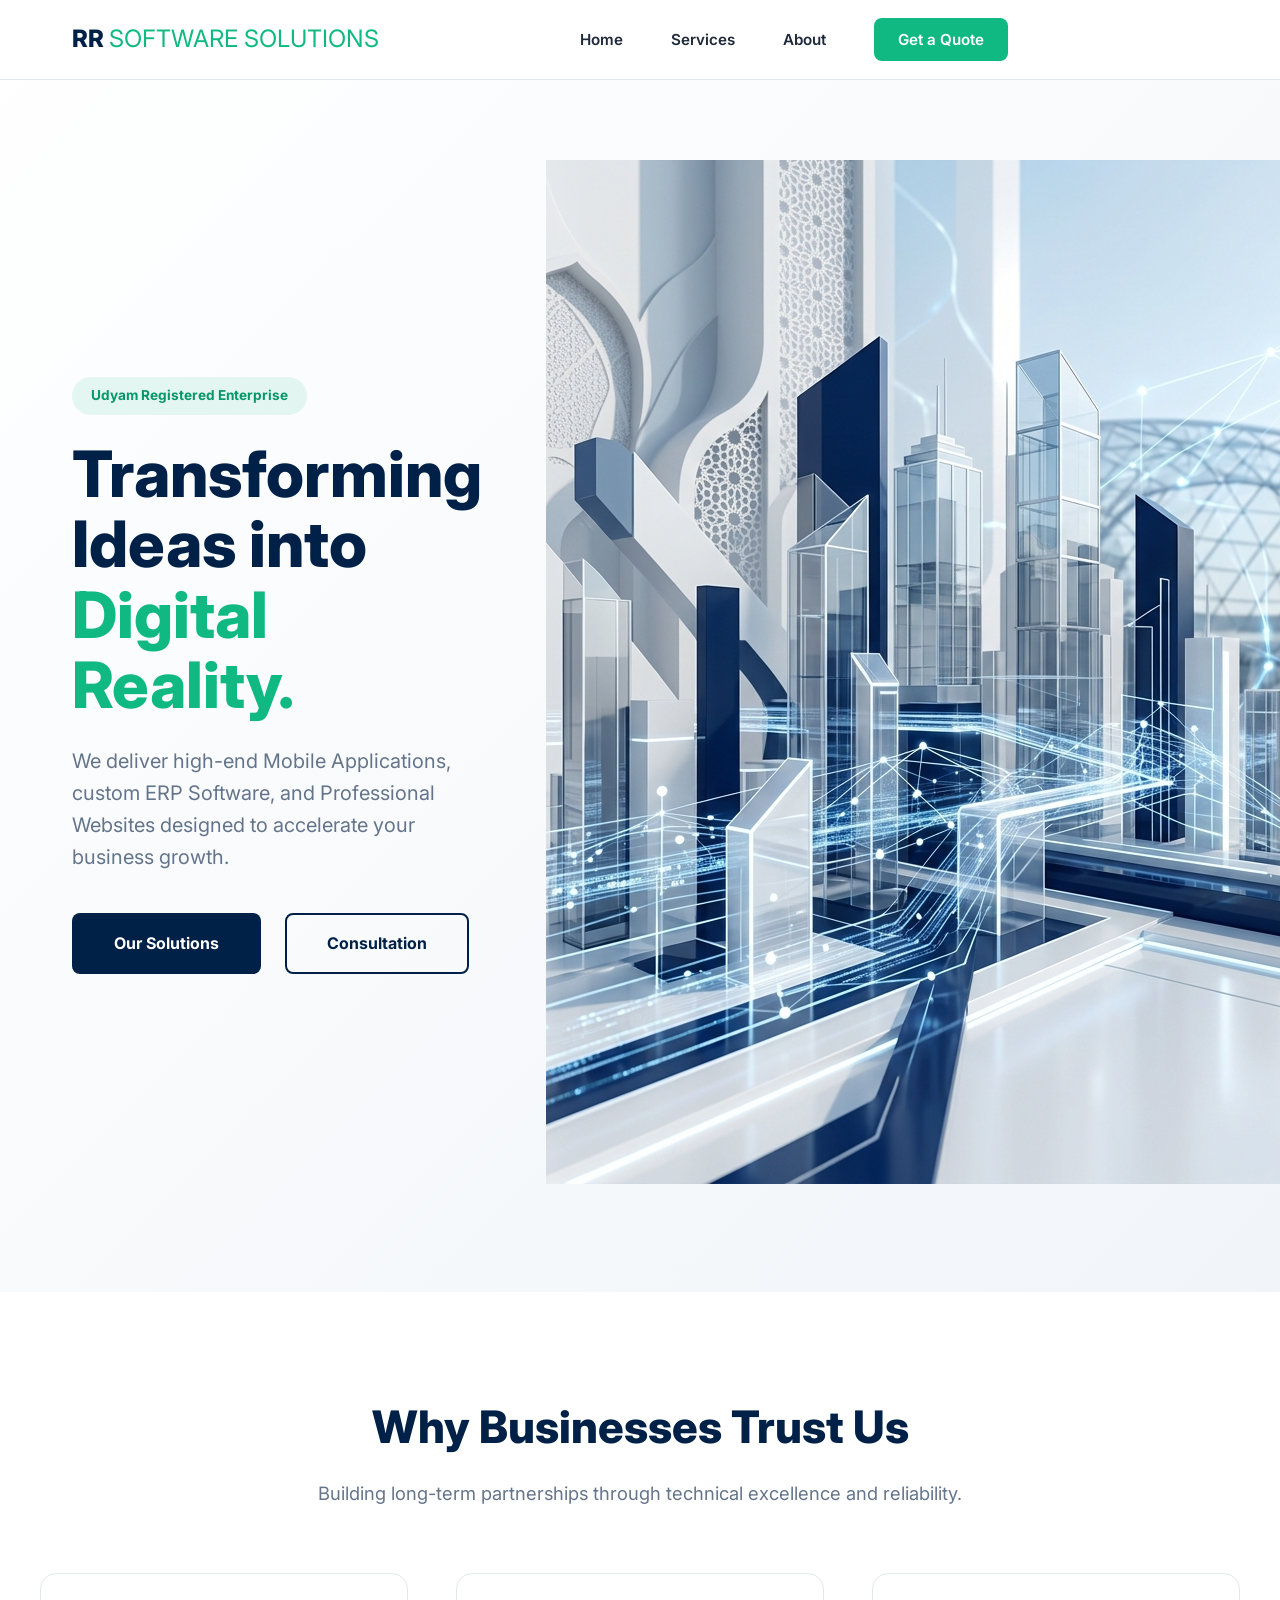
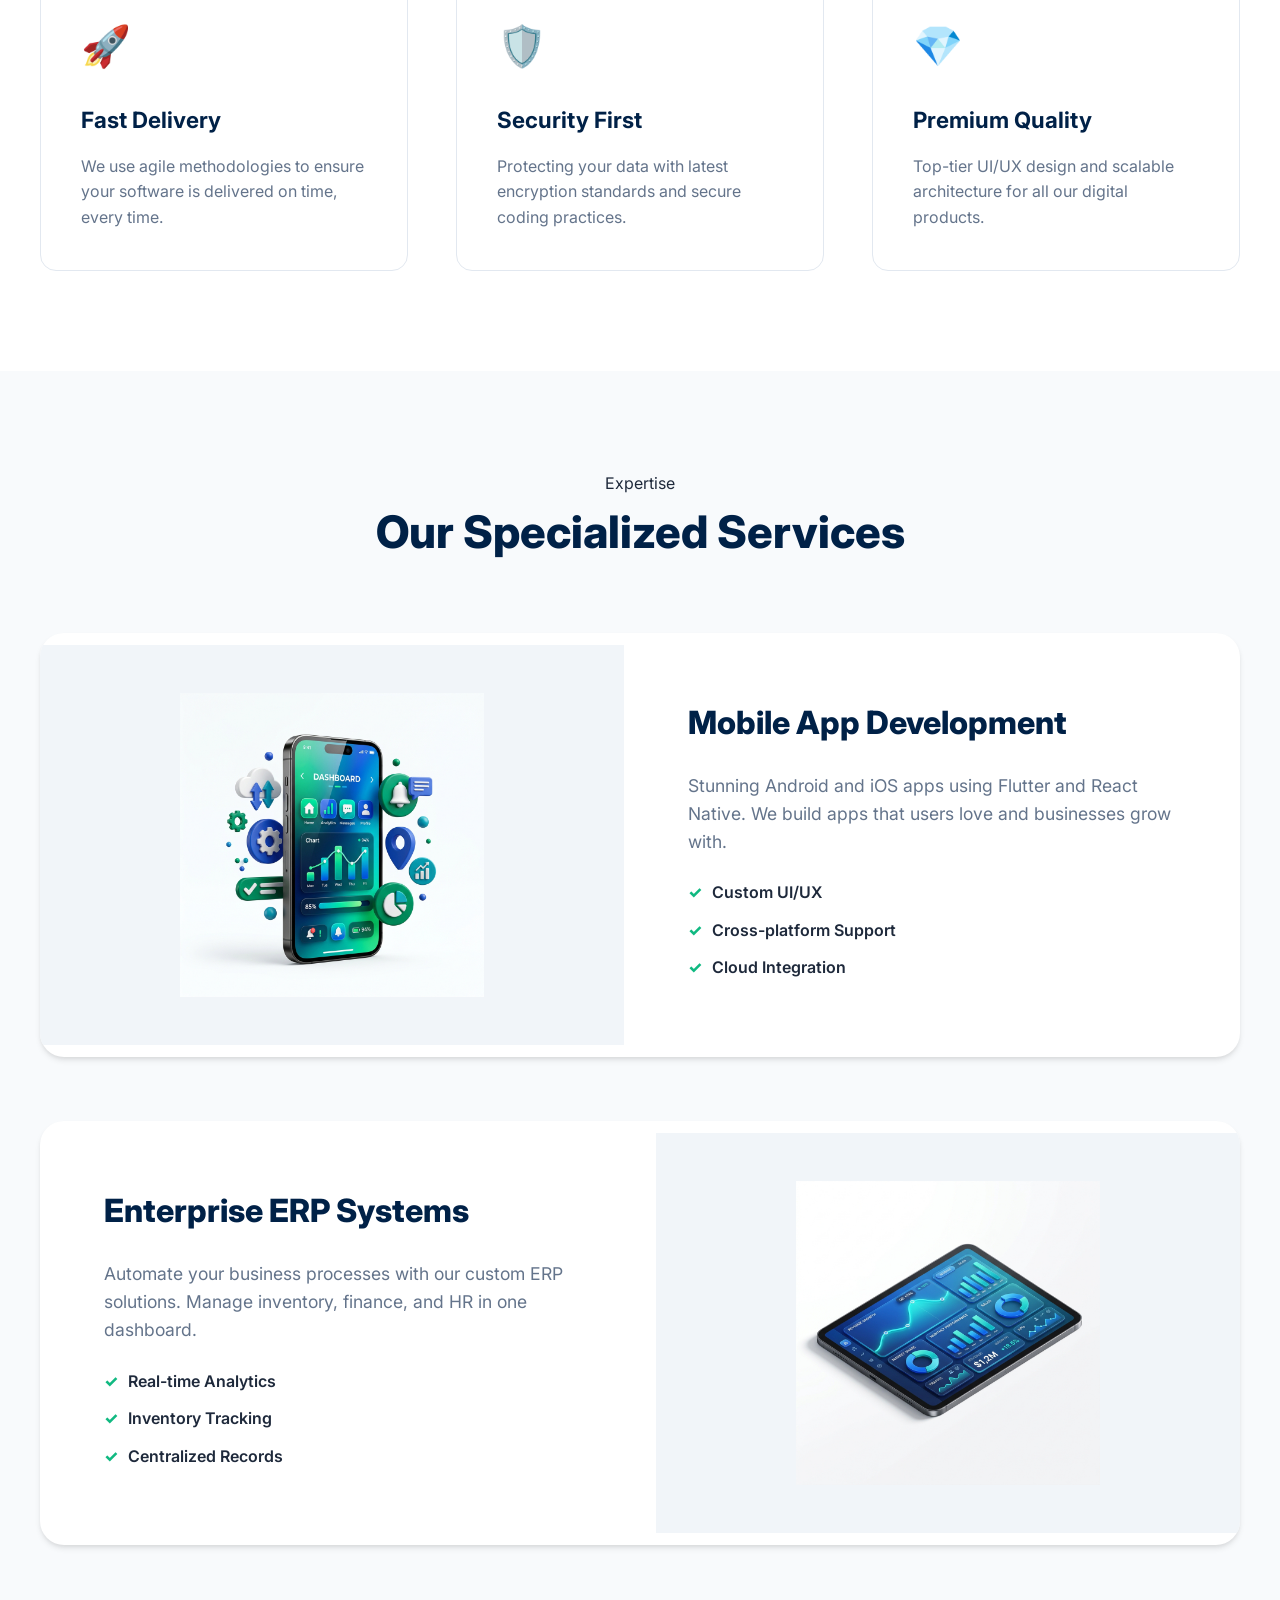
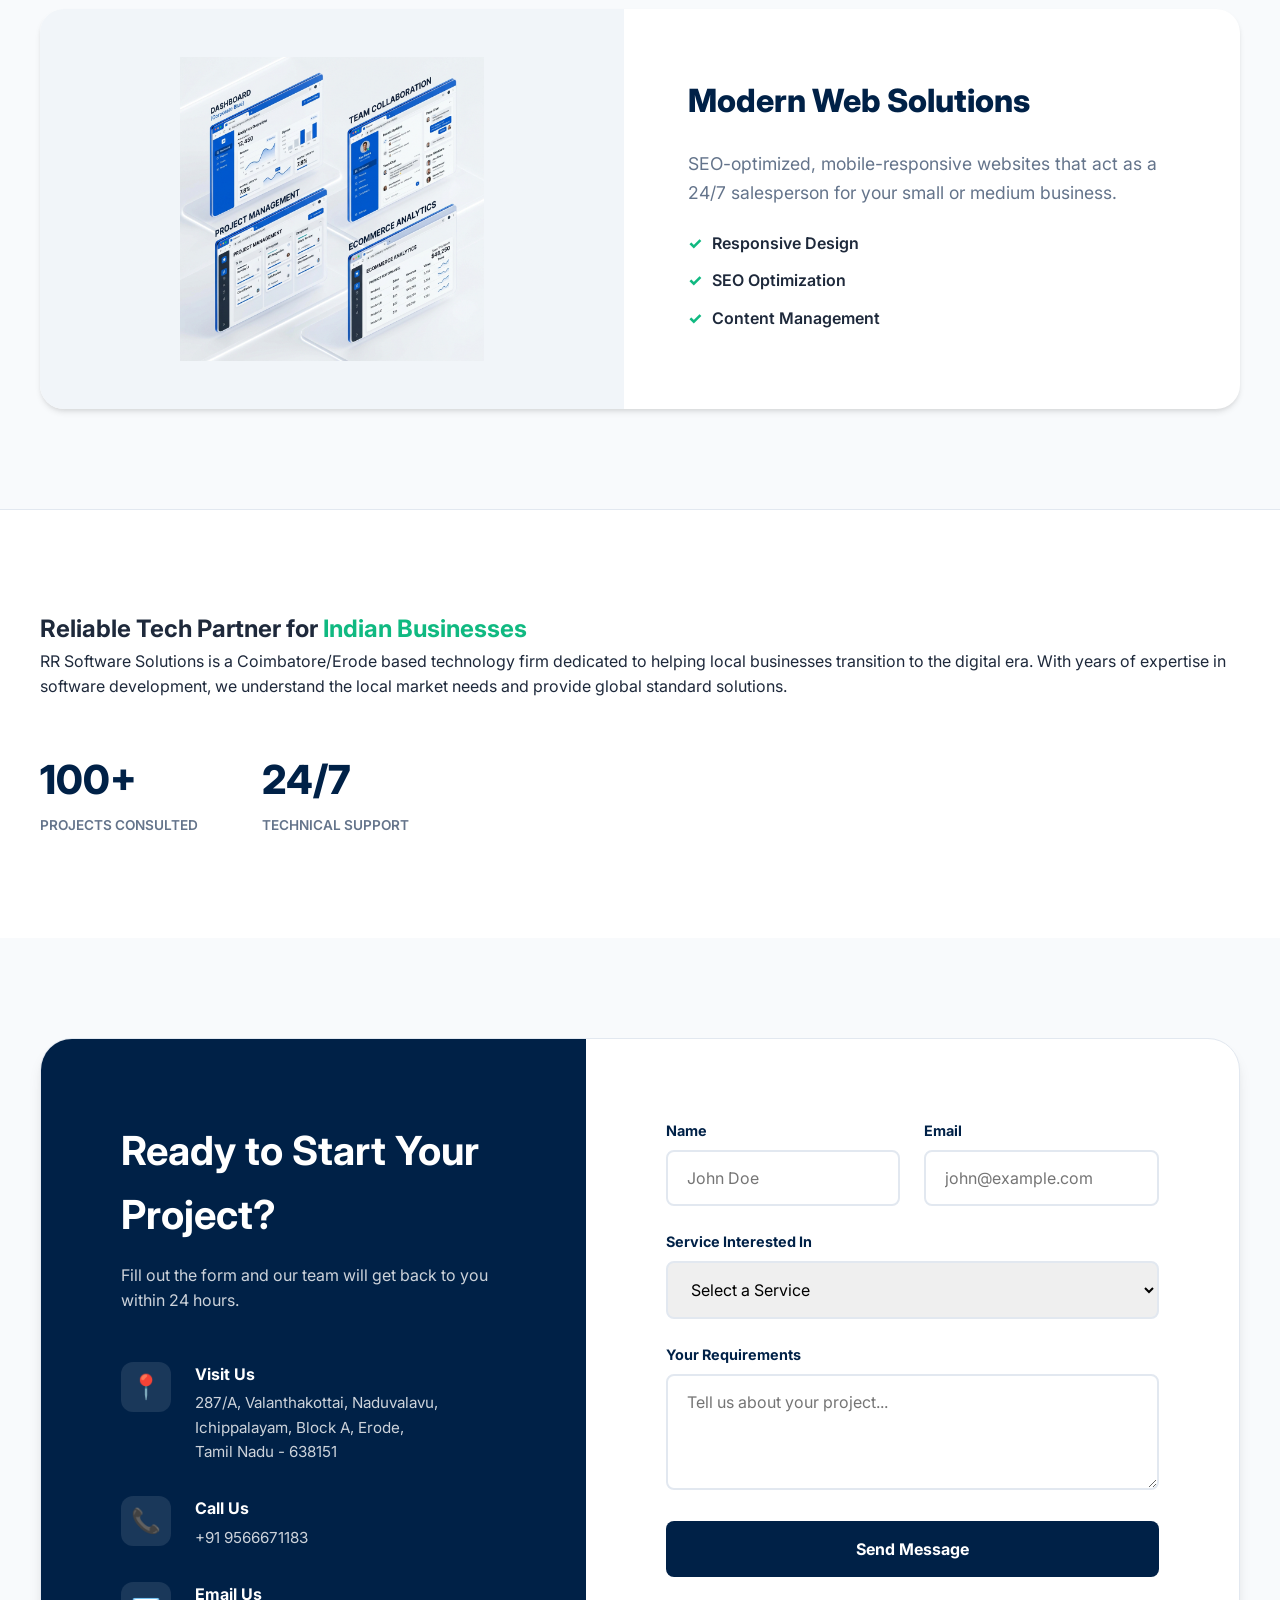
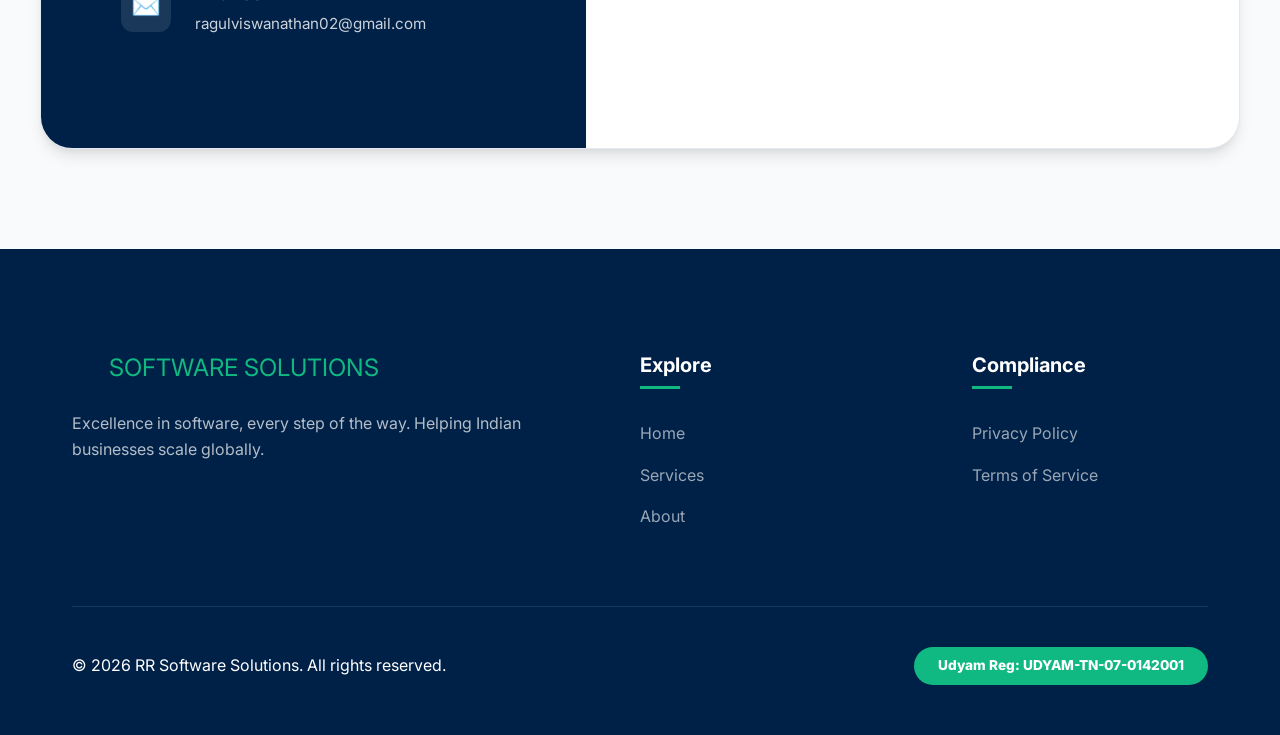
<file: index.html>
<!DOCTYPE html>
<html lang="en">
<head>
    <meta charset="UTF-8">
    <meta name="viewport" content="width=device-width, initial-scale=1.0">
    <title>RR Software Solutions | Leading IT & Software Company in Erode</title>
    <meta name="description" content="RR Software Solutions is a premier software company specializing in Mobile App Development, ERP Solutions, and Professional Web Design. Official Udyam Registered Enterprise.">
    <link rel="stylesheet" href="style.css">
    <link rel="preconnect" href="https://fonts.googleapis.com">
    <link rel="preconnect" href="https://fonts.gstatic.com" crossorigin>
    <link href="https://fonts.googleapis.com/css2?family=Inter:wght@300;400;500;600;700;800&display=swap" rel="stylesheet">
    <link rel="icon" type="image/png" href="assets/mobile.png">
</head>
<body>
    <header id="header">
        <nav class="container">
            <div class="logo">
                <span class="logo-main">RR</span> <span class="logo-sub">Software Solutions</span>
            </div>
            <ul class="nav-links">
                <li><a href="#home">Home</a></li>
                <li><a href="#services">Services</a></li>
                <li><a href="#about">About</a></li>
                <li><a href="#contact" class="nav-cta">Get a Quote</a></li>
            </ul>
            <div class="menu-toggle">
                <span></span>
                <span></span>
                <span></span>
            </div>
        </nav>
    </header>

    <main>
        <section id="home" class="hero">
            <div class="container hero-grid">
                <div class="hero-text">
                    <span class="badge">Udyam Registered Enterprise</span>
                    <h1>Transforming Ideas into <span>Digital Reality.</span></h1>
                    <p>We deliver high-end Mobile Applications, custom ERP Software, and Professional Websites designed to accelerate your business growth.</p>
                    <div class="hero-actions">
                        <a href="#services" class="btn btn-primary">Our Solutions</a>
                        <a href="#contact" class="btn btn-outline">Consultation</a>
                    </div>
                </div>
                <div class="hero-image">
                    <img src="assets/hero.png" alt="Corporate Software Solutions" class="img-responsive floating">
                </div>
            </div>
        </section>

        <section id="features" class="features">
            <div class="container section-padding">
                <div class="section-header text-center">
                    <h2>Why Businesses Trust Us</h2>
                    <p>Building long-term partnerships through technical excellence and reliability.</p>
                </div>
                <div class="features-grid">
                    <div class="feature-item">
                        <div class="feature-icon">🚀</div>
                        <h3>Fast Delivery</h3>
                        <p>We use agile methodologies to ensure your software is delivered on time, every time.</p>
                    </div>
                    <div class="feature-item">
                        <div class="feature-icon">🛡️</div>
                        <h3>Security First</h3>
                        <p>Protecting your data with latest encryption standards and secure coding practices.</p>
                    </div>
                    <div class="feature-item">
                        <div class="feature-icon">💎</div>
                        <h3>Premium Quality</h3>
                        <p>Top-tier UI/UX design and scalable architecture for all our digital products.</p>
                    </div>
                </div>
            </div>
        </section>

        <section id="services" class="services">
            <div class="container section-padding">
                <div class="section-header text-center">
                    <span class="sub-heading">Expertise</span>
                    <h2>Our Specialized Services</h2>
                </div>
                <div class="services-columns">
                    <div class="service-box">
                        <div class="service-img">
                            <img src="assets/mobile.png" alt="App Development">
                        </div>
                        <div class="service-details">
                            <h3>Mobile App Development</h3>
                            <p>Stunning Android and iOS apps using Flutter and React Native. We build apps that users love and businesses grow with.</p>
                            <ul>
                                <li>Custom UI/UX</li>
                                <li>Cross-platform Support</li>
                                <li>Cloud Integration</li>
                            </ul>
                        </div>
                    </div>

                    <div class="service-box">
                        <div class="service-img">
                            <img src="assets/erp.png" alt="ERP Software">
                        </div>
                        <div class="service-details">
                            <h3>Enterprise ERP Systems</h3>
                            <p>Automate your business processes with our custom ERP solutions. Manage inventory, finance, and HR in one dashboard.</p>
                            <ul>
                                <li>Real-time Analytics</li>
                                <li>Inventory Tracking</li>
                                <li>Centralized Records</li>
                            </ul>
                        </div>
                    </div>

                    <div class="service-box">
                        <div class="service-img">
                            <img src="assets/web.png" alt="Web Development">
                        </div>
                        <div class="service-details">
                            <h3>Modern Web Solutions</h3>
                            <p>SEO-optimized, mobile-responsive websites that act as a 24/7 salesperson for your small or medium business.</p>
                            <ul>
                                <li>Responsive Design</li>
                                <li>SEO Optimization</li>
                                <li>Content Management</li>
                            </ul>
                        </div>
                    </div>
                </div>
            </div>
        </section>

        <section id="about" class="about">
            <div class="container section-padding">
                <div class="about-flex">
                    <div class="about-text-content">
                        <h2>Reliable Tech Partner for <span>Indian Businesses</span></h2>
                        <p>RR Software Solutions is a Coimbatore/Erode based technology firm dedicated to helping local businesses transition to the digital era. With years of expertise in software development, we understand the local market needs and provide global standard solutions.</p>
                        <div class="about-points">
                            <div class="point">
                                <strong>100+</strong>
                                <span>Projects Consulted</span>
                            </div>
                            <div class="point">
                                <strong>24/7</strong>
                                <span>Technical Support</span>
                            </div>
                        </div>
                    </div>
                </div>
            </div>
        </section>

        <section id="contact" class="contact">
            <div class="container section-padding">
                <div class="contact-grid glass-effect">
                    <div class="contact-text">
                        <h2>Ready to Start Your Project?</h2>
                        <p>Fill out the form and our team will get back to you within 24 hours.</p>
                        
                        <div class="contact-details">
                            <div class="detail-box">
                                <span class="detail-icon">📍</span>
                                <div>
                                    <strong>Visit Us</strong>
                                    <p>287/A, Valanthakottai, Naduvalavu,<br>Ichippalayam, Block A, Erode,<br>Tamil Nadu - 638151</p>
                                </div>
                            </div>
                            <div class="detail-box">
                                <span class="detail-icon">📞</span>
                                <div>
                                    <strong>Call Us</strong>
                                    <p>+91 9566671183</p>
                                </div>
                            </div>
                            <div class="detail-box">
                                <span class="detail-icon">✉️</span>
                                <div>
                                    <strong>Email Us</strong>
                                    <p>ragulviswanathan02@gmail.com</p>
                                </div>
                            </div>
                        </div>
                    </div>
                    <form id="contactForm" class="contact-form" action="contact.php" method="POST">
                        <div class="form-row">
                            <div class="form-group">
                                <label for="name">Name</label>
                                <input type="text" id="name" name="name" required placeholder="John Doe">
                            </div>
                            <div class="form-group">
                                <label for="email">Email</label>
                                <input type="email" id="email" name="email" required placeholder="john@example.com">
                            </div>
                        </div>
                        <div class="form-group">
                            <label for="service">Service Interested In</label>
                            <select id="service" name="service" required>
                                <option value="" disabled selected>Select a Service</option>
                                <option value="mobile">Mobile App Development</option>
                                <option value="erp">ERP Software</option>
                                <option value="web">Web Development</option>
                            </select>
                        </div>
                        <div class="form-group">
                            <label for="message">Your Requirements</label>
                            <textarea id="message" name="message" rows="4" required placeholder="Tell us about your project..."></textarea>
                        </div>
                        <button type="submit" class="btn btn-primary btn-block">Send Message</button>
                    </form>
                </div>
            </div>
        </section>
    </main>

    <footer>
        <div class="container">
            <div class="footer-grid">
                <div class="footer-col">
                    <div class="logo light">
                        <span class="logo-main">RR</span> <span class="logo-sub">Software Solutions</span>
                    </div>
                    <p>Excellence in software, every step of the way. Helping Indian businesses scale globally.</p>
                </div>
                <div class="footer-col">
                    <h4>Explore</h4>
                    <ul>
                        <li><a href="#home">Home</a></li>
                        <li><a href="#services">Services</a></li>
                        <li><a href="#about">About</a></li>
                    </ul>
                </div>
                <div class="footer-col">
                    <h4>Compliance</h4>
                    <ul>
                        <li><a href="privacy-policy.html">Privacy Policy</a></li>
                        <li><a href="terms-of-service.html">Terms of Service</a></li>
                    </ul>
                </div>
            </div>
            <div class="footer-copyright">
                <p>&copy; 2026 RR Software Solutions. All rights reserved.</p>
                <div class="udyam-badge">
                    <span>Udyam Reg: UDYAM-TN-07-0142001</span>
                </div>
            </div>
        </div>
    </footer>

    <script src="script.js"></script>
</body>
</html>
</file>
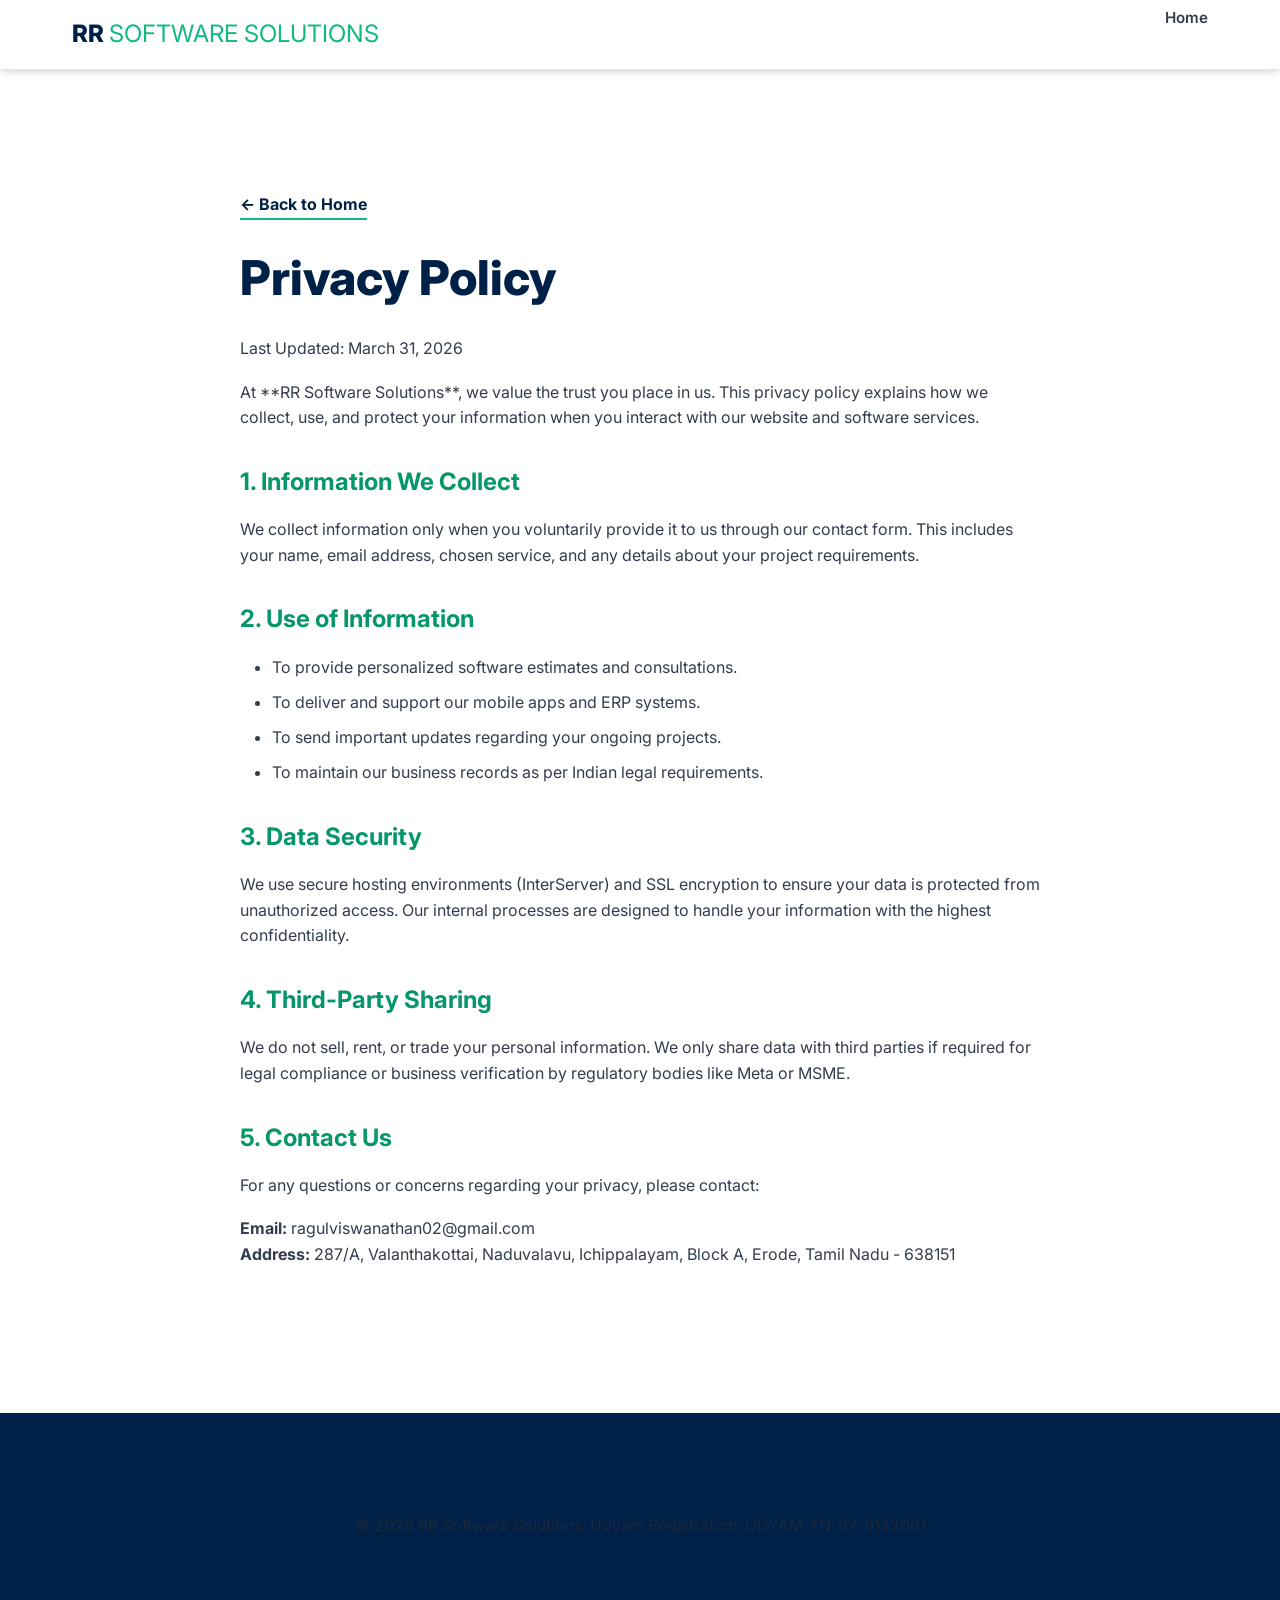
<file: privacy-policy.html>
<!DOCTYPE html>
<html lang="en">
<head>
    <meta charset="UTF-8">
    <meta name="viewport" content="width=device-width, initial-scale=1.0">
    <title>Privacy Policy | RR Software Solutions</title>
    <link rel="stylesheet" href="style.css">
    <link href="https://fonts.googleapis.com/css2?family=Inter:wght@300;400;600;800&display=swap" rel="stylesheet">
    <style>
        .policy-container {
            padding: 12rem 0 8rem;
            max-width: 800px;
            margin: 0 auto;
        }
        h1 { font-size: 3rem; margin-bottom: 2rem; color: var(--primary); }
        h2 { font-size: 1.5rem; margin: 2rem 0 1rem; color: var(--accent-dark); }
        p { margin-bottom: 1.1rem; color: var(--text-dark); opacity: 0.9; }
        ul { margin-bottom: 1.5rem; padding-left: 2rem; color: var(--text-dark); opacity: 0.9; }
        li { margin-bottom: 0.6rem; }
        .back-link { display: inline-block; margin-bottom: 2rem; color: var(--primary); text-decoration: none; font-weight: 700; border-bottom: 2px solid var(--accent); }
    </style>
</head>
<body class="bg-white">
    <header id="header" class="scrolled">
        <nav class="container">
            <div class="logo">
                <span class="logo-main">RR</span> <span class="logo-sub">Software Solutions</span>
            </div>
            <ul class="nav-links">
                <li><a href="index.html">Home</a></li>
            </ul>
        </nav>
    </header>

    <div class="container policy-container">
        <a href="index.html" class="back-link">← Back to Home</a>
        <h1>Privacy Policy</h1>
        <p>Last Updated: March 31, 2026</p>
        
        <p>At **RR Software Solutions**, we value the trust you place in us. This privacy policy explains how we collect, use, and protect your information when you interact with our website and software services.</p>

        <h2>1. Information We Collect</h2>
        <p>We collect information only when you voluntarily provide it to us through our contact form. This includes your name, email address, chosen service, and any details about your project requirements.</p>

        <h2>2. Use of Information</h2>
        <ul>
            <li>To provide personalized software estimates and consultations.</li>
            <li>To deliver and support our mobile apps and ERP systems.</li>
            <li>To send important updates regarding your ongoing projects.</li>
            <li>To maintain our business records as per Indian legal requirements.</li>
        </ul>

        <h2>3. Data Security</h2>
        <p>We use secure hosting environments (InterServer) and SSL encryption to ensure your data is protected from unauthorized access. Our internal processes are designed to handle your information with the highest confidentiality.</p>

        <h2>4. Third-Party Sharing</h2>
        <p>We do not sell, rent, or trade your personal information. We only share data with third parties if required for legal compliance or business verification by regulatory bodies like Meta or MSME.</p>

        <h2>5. Contact Us</h2>
        <p>For any questions or concerns regarding your privacy, please contact:</p>
        <p><strong>Email:</strong> ragulviswanathan02@gmail.com<br>
        <strong>Address:</strong> 287/A, Valanthakottai, Naduvalavu, Ichippalayam, Block A, Erode, Tamil Nadu - 638151</p>
    </div>

    <footer>
        <div class="container text-center">
            <p>&copy; 2026 RR Software Solutions. Udyam Registration: UDYAM-TN-07-0142001</p>
        </div>
    </footer>
</body>
</html>
</file>
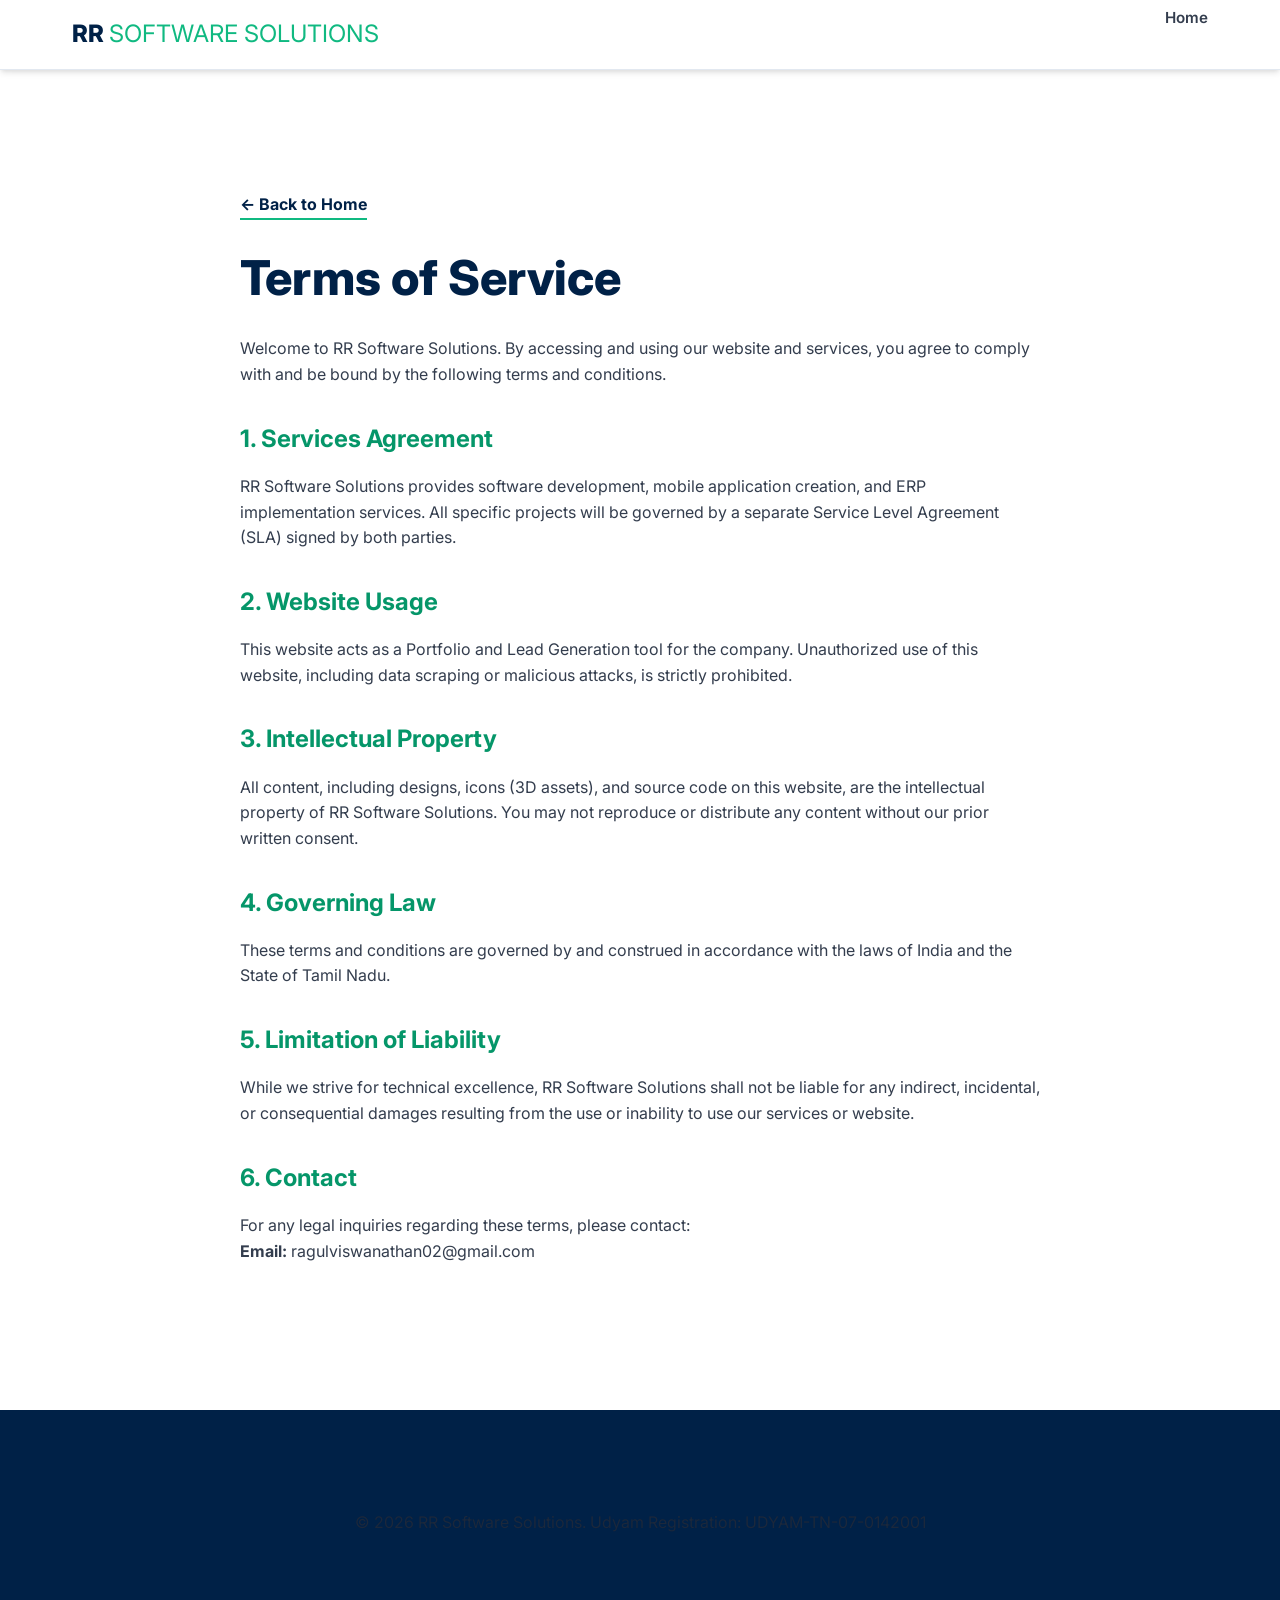
<file: terms-of-service.html>
<!DOCTYPE html>
<html lang="en">
<head>
    <meta charset="UTF-8">
    <meta name="viewport" content="width=device-width, initial-scale=1.0">
    <title>Terms of Service | RR Software Solutions</title>
    <link rel="stylesheet" href="style.css">
    <link href="https://fonts.googleapis.com/css2?family=Inter:wght@300;400;600;800&display=swap" rel="stylesheet">
    <style>
        .policy-container {
            padding: 12rem 0 8rem;
            max-width: 800px;
            margin: 0 auto;
        }
        h1 { font-size: 3rem; margin-bottom: 2rem; color: var(--primary); }
        h2 { font-size: 1.5rem; margin: 2rem 0 1rem; color: var(--accent-dark); }
        p { margin-bottom: 1.1rem; color: var(--text-dark); opacity: 0.9; }
        ul { margin-bottom: 1.5rem; padding-left: 2rem; color: var(--text-dark); opacity: 0.9; }
        li { margin-bottom: 0.6rem; }
        .back-link { display: inline-block; margin-bottom: 2rem; color: var(--primary); text-decoration: none; font-weight: 700; border-bottom: 2px solid var(--accent); }
    </style>
</head>
<body class="bg-white">
    <header id="header" class="scrolled">
        <nav class="container">
            <div class="logo">
                <span class="logo-main">RR</span> <span class="logo-sub">Software Solutions</span>
            </div>
            <ul class="nav-links">
                <li><a href="index.html">Home</a></li>
            </ul>
        </nav>
    </header>

    <div class="container policy-container">
        <a href="index.html" class="back-link">← Back to Home</a>
        <h1>Terms of Service</h1>
        <p>Welcome to RR Software Solutions. By accessing and using our website and services, you agree to comply with and be bound by the following terms and conditions.</p>

        <h2>1. Services Agreement</h2>
        <p>RR Software Solutions provides software development, mobile application creation, and ERP implementation services. All specific projects will be governed by a separate Service Level Agreement (SLA) signed by both parties.</p>

        <h2>2. Website Usage</h2>
        <p>This website acts as a Portfolio and Lead Generation tool for the company. Unauthorized use of this website, including data scraping or malicious attacks, is strictly prohibited.</p>

        <h2>3. Intellectual Property</h2>
        <p>All content, including designs, icons (3D assets), and source code on this website, are the intellectual property of RR Software Solutions. You may not reproduce or distribute any content without our prior written consent.</p>

        <h2>4. Governing Law</h2>
        <p>These terms and conditions are governed by and construed in accordance with the laws of India and the State of Tamil Nadu.</p>

        <h2>5. Limitation of Liability</h2>
        <p>While we strive for technical excellence, RR Software Solutions shall not be liable for any indirect, incidental, or consequential damages resulting from the use or inability to use our services or website.</p>

        <h2>6. Contact</h2>
        <p>For any legal inquiries regarding these terms, please contact:<br>
        <strong>Email:</strong> ragulviswanathan02@gmail.com</p>
    </div>

    <footer>
        <div class="container text-center">
            <p>&copy; 2026 RR Software Solutions. Udyam Registration: UDYAM-TN-07-0142001</p>
        </div>
    </footer>
</body>
</html>
</file>
<file: style.css>
:root {
    --primary: #002147;
    --primary-light: #003a7a;
    --accent: #10b981;
    --accent-dark: #059669;
    --bg-white: #ffffff;
    --bg-light: #f8fafc;
    --text-dark: #1e293b;
    --text-muted: #64748b;
    --border: #e2e8f0;
    --shadow: 0 4px 6px -1px rgba(0, 0, 0, 0.1), 0 2px 4px -1px rgba(0, 0, 0, 0.06);
    --shadow-lg: 0 10px 15px -3px rgba(0, 0, 0, 0.1), 0 4px 6px -2px rgba(0, 0, 0, 0.05);
    --container-width: 1200px;
}

* {
    margin: 0;
    padding: 0;
    box-sizing: border-box;
    scroll-behavior: smooth;
    font-family: 'Inter', sans-serif;
}

body {
    background-color: var(--bg-white);
    color: var(--text-dark);
    line-height: 1.6;
    overflow-x: hidden;
}

.container {
    max-width: var(--container-width);
    margin: 0 auto;
    padding: 0 2rem;
}

/* Header & Navigation */
header {
    height: 80px;
    background: var(--bg-white);
    position: fixed;
    top: 0;
    left: 0;
    width: 100%;
    z-index: 1000;
    transition: all 0.3s ease;
    border-bottom: 1px solid var(--border);
}

header.scrolled {
    height: 70px;
    box-shadow: var(--shadow);
}

nav {
    height: 100%;
    display: flex;
    justify-content: space-between;
    align-items: center;
}

.logo {
    font-size: 1.5rem;
    font-weight: 800;
    text-transform: uppercase;
}

.logo-main {
    color: var(--primary);
}

.logo-sub {
    color: var(--accent);
    font-weight: 400;
}

.nav-links {
    list-style: none;
    display: flex;
    gap: 3rem;
    align-items: center;
}

.nav-links a {
    text-decoration: none;
    color: var(--text-dark);
    font-weight: 600;
    font-size: 0.95rem;
    transition: color 0.3s ease;
}

.nav-links a:hover {
    color: var(--accent);
}

.nav-cta {
    background: var(--accent);
    color: white !important;
    padding: 0.75rem 1.5rem;
    border-radius: 8px;
    transition: background 0.3s ease !important;
}

.nav-cta:hover {
    background: var(--accent-dark) !important;
}

/* Hero Section */
.hero {
    padding-top: 160px;
    padding-bottom: 100px;
    background: linear-gradient(135deg, #ffffff 0%, #f1f5f9 100%);
    position: relative;
    overflow: hidden;
}

.hero::after {
    content: '';
    position: absolute;
    top: 0;
    right: 0;
    width: 50%;
    height: 100%;
    background: url('assets/hero.png') no-repeat right center/contain;
    opacity: 0.05;
    z-index: 0;
}

.hero-grid {
    display: grid;
    grid-template-columns: 1.2fr 0.8fr;
    gap: 4rem;
    align-items: center;
    position: relative;
    z-index: 1;
}

.badge {
    display: inline-block;
    background: rgba(16, 185, 129, 0.1);
    color: var(--accent-dark);
    padding: 0.5rem 1.2rem;
    border-radius: 9999px;
    font-weight: 700;
    font-size: 0.85rem;
    margin-bottom: 1.5rem;
}

h1 {
    font-size: 4rem;
    line-height: 1.1;
    color: var(--primary);
    margin-bottom: 1.5rem;
    font-weight: 800;
}

h1 span {
    color: var(--accent);
}

.hero p {
    font-size: 1.25rem;
    color: var(--text-muted);
    margin-bottom: 2.5rem;
    max-width: 600px;
}

.hero-actions {
    display: flex;
    gap: 1.5rem;
}

/* Buttons */
.btn {
    padding: 1rem 2.5rem;
    border-radius: 8px;
    font-weight: 700;
    text-decoration: none;
    display: inline-block;
    transition: all 0.3s ease;
    cursor: pointer;
    border: 2px solid transparent;
    font-family: inherit;
    font-size: 1rem;
}

.btn-primary {
    background: var(--primary);
    color: white;
}

.btn-primary:hover {
    background: var(--primary-light);
    transform: translateY(-2px);
}

.btn-outline {
    background: transparent;
    border-color: var(--primary);
    color: var(--primary);
}

.btn-outline:hover {
    background: var(--primary);
    color: white;
    transform: translateY(-2px);
}

.btn-block {
    width: 100%;
}

/* General Layout */
.section-padding {
    padding: 100px 0;
}

.section-header {
    margin-bottom: 4rem;
    max-width: 700px;
}

.text-center {
    margin-left: auto;
    margin-right: auto;
    text-align: center;
}

.section-header h2 {
    font-size: 2.8rem;
    color: var(--primary);
    margin-bottom: 1rem;
    font-weight: 800;
}

.section-header p {
    color: var(--text-muted);
    font-size: 1.15rem;
}

/* Features */
.features {
    background: var(--bg-white);
}

.features-grid {
    display: grid;
    grid-template-columns: repeat(auto-fit, minmax(300px, 1fr));
    gap: 3rem;
}

.feature-item {
    padding: 2.5rem;
    border: 1px solid var(--border);
    border-radius: 16px;
    transition: all 0.4s ease;
}

.feature-item:hover {
    border-color: var(--accent);
    box-shadow: var(--shadow-lg);
    transform: translateY(-10px);
}

.feature-icon {
    font-size: 2.5rem;
    margin-bottom: 1.5rem;
}

.feature-item h3 {
    font-size: 1.4rem;
    margin-bottom: 1rem;
    color: var(--primary);
}

.feature-item p {
    color: var(--text-muted);
}

/* Services */
.services {
    background: var(--bg-light);
}

.services-columns {
    display: flex;
    flex-direction: column;
    gap: 4rem;
}

.service-box {
    display: flex;
    background: var(--bg-white);
    border-radius: 24px;
    overflow: hidden;
    box-shadow: var(--shadow);
    align-items: center;
}

.service-box:nth-child(even) {
    flex-direction: row-reverse;
}

.service-img {
    flex: 1;
    height: 400px;
    padding: 3rem;
    background: #f1f5f9;
    display: flex;
    align-items: center;
}

.service-img img {
    width: 100%;
    height: 100%;
    object-fit: contain;
}

.service-details {
    flex: 1;
    padding: 4rem;
}

.service-details h3 {
    font-size: 2rem;
    color: var(--primary);
    margin-bottom: 1.5rem;
    font-weight: 800;
}

.service-details p {
    font-size: 1.1rem;
    color: var(--text-muted);
    margin-bottom: 1.5rem;
}

.service-details ul {
    list-style: none;
}

.service-details ul li {
    margin-bottom: 0.75rem;
    padding-left: 1.5rem;
    position: relative;
    font-weight: 600;
    color: var(--text-dark);
}

.service-details ul li::before {
    content: '✓';
    position: absolute;
    left: 0;
    color: var(--accent);
    font-weight: 800;
}

/* About */
.about {
    border-top: 1px solid var(--border);
}

.about h2 span {
    color: var(--accent);
}

.about-points {
    display: flex;
    gap: 4rem;
    margin-top: 3rem;
}

.point strong {
    display: block;
    font-size: 2.5rem;
    color: var(--primary);
    font-weight: 800;
}

.point span {
    color: var(--text-muted);
    text-transform: uppercase;
    font-size: 0.85rem;
    font-weight: 600;
}

/* Contact */
.contact {
    background: var(--bg-light);
}

.glass-effect {
    background: var(--bg-white);
    border: 1px solid var(--border);
    box-shadow: var(--shadow-lg);
    border-radius: 32px;
}

.contact-grid {
    display: grid;
    grid-template-columns: 1fr 1.2fr;
    overflow: hidden;
}

.contact-text {
    padding: 5rem;
    background: var(--primary);
    color: white;
}

.contact-text h2 {
    font-size: 2.5rem;
    margin-bottom: 1rem;
}

.contact-text p {
    opacity: 0.8;
    margin-bottom: 3rem;
}

.detail-box {
    display: flex;
    gap: 1.5rem;
    margin-bottom: 2rem;
}

.detail-icon {
    width: 50px;
    height: 50px;
    background: rgba(255, 255, 255, 0.1);
    border-radius: 12px;
    display: flex;
    align-items: center;
    justify-content: center;
    font-size: 1.5rem;
}

.detail-box strong {
    display: block;
    margin-bottom: 0.25rem;
}

.detail-box p {
    margin-bottom: 0;
    font-size: 0.95rem;
}

.contact-form {
    padding: 5rem;
}

.form-group {
    margin-bottom: 1.5rem;
}

.form-row {
    display: grid;
    grid-template-columns: 1fr 1fr;
    gap: 1.5rem;
}

label {
    display: block;
    margin-bottom: 0.5rem;
    font-weight: 700;
    color: var(--primary);
    font-size: 0.9rem;
}

input, select, textarea {
    width: 100%;
    padding: 1rem 1.2rem;
    border: 2px solid var(--border);
    border-radius: 8px;
    font-size: 1rem;
    outline: none;
    transition: border-color 0.3s ease;
}

input:focus, select:focus, textarea:focus {
    border-color: var(--accent);
}

/* Footer */
footer {
    background: var(--primary);
    color: white;
    padding: 100px 0 50px;
}

.footer-grid {
    display: grid;
    grid-template-columns: 2fr 1fr 1fr;
    gap: 6rem;
    margin-bottom: 60px;
}

.footer-col h4 {
    font-size: 1.25rem;
    margin-bottom: 2rem;
    position: relative;
    padding-bottom: 0.5rem;
}

.footer-col h4::after {
    content: '';
    position: absolute;
    left: 0;
    bottom: 0;
    width: 40px;
    height: 3px;
    background: var(--accent);
}

.footer-col p {
    opacity: 0.7;
    margin-top: 1.5rem;
}

.footer-col ul {
    list-style: none;
}

.footer-col ul li {
    margin-bottom: 1rem;
}

.footer-col ul li a {
    color: white;
    opacity: 0.6;
    text-decoration: none;
    transition: opacity 0.3s ease;
}

.footer-col ul li a:hover {
    opacity: 1;
}

.footer-copyright {
    display: flex;
    justify-content: space-between;
    align-items: center;
    padding-top: 40px;
    border-top: 1px solid rgba(255, 255, 255, 0.1);
}

.udyam-badge {
    background: var(--accent);
    color: white;
    padding: 0.5rem 1.5rem;
    border-radius: 999px;
    font-weight: 800;
    font-size: 0.85rem;
}

/* Responsive */
@media (max-width: 1024px) {
    h1 { font-size: 3rem; }
    .hero-grid { grid-template-columns: 1fr; text-align: center; }
    .hero-actions { justify-content: center; }
    .hero::after { display: none; }
    .hero-image { display: none; }
}

@media (max-width: 768px) {
    .nav-links { display: none; }
    .contact-grid { grid-template-columns: 1fr; }
    .footer-grid { grid-template-columns: 1fr; gap: 3rem; }
    .service-box { flex-direction: column !important; }
    .form-row { grid-template-columns: 1fr; }
    .section-header h2 { font-size: 2.2rem; }
    .contact-text, .contact-form { padding: 2.5rem; }
}
</file>
